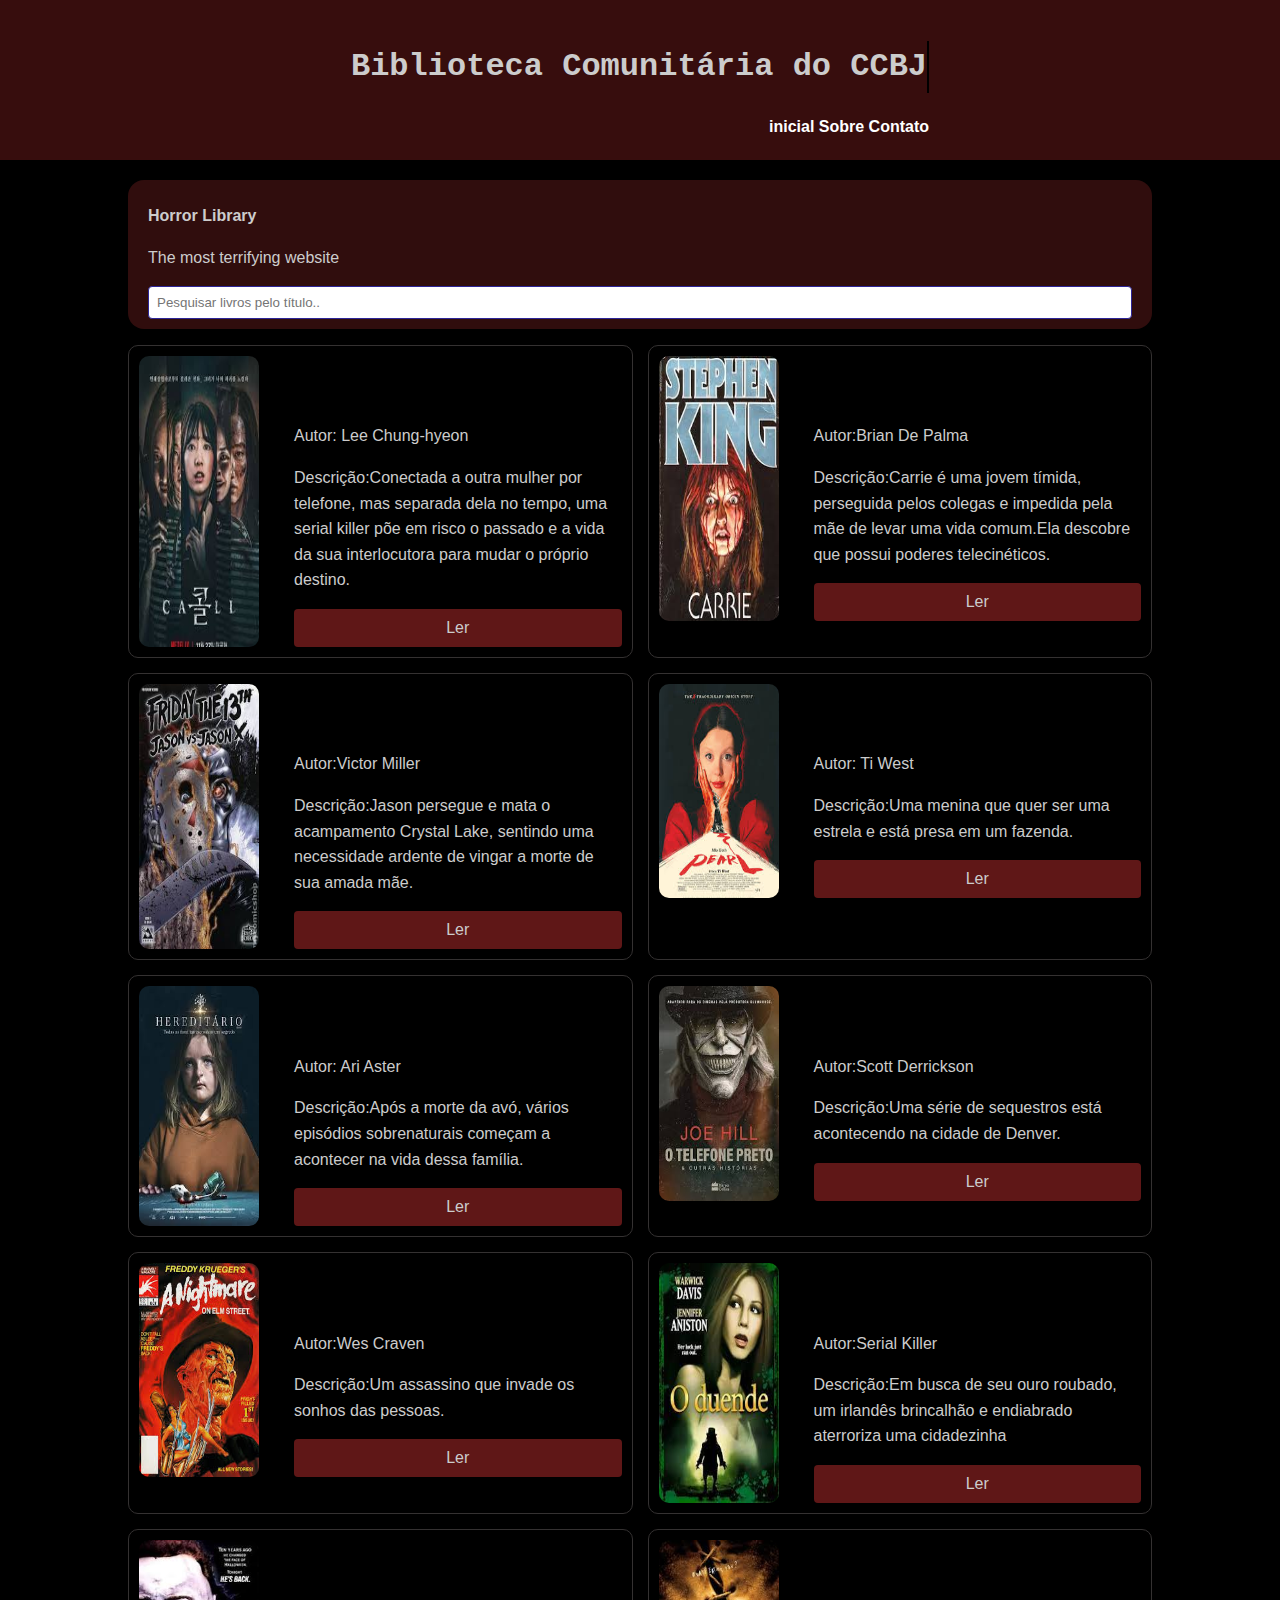
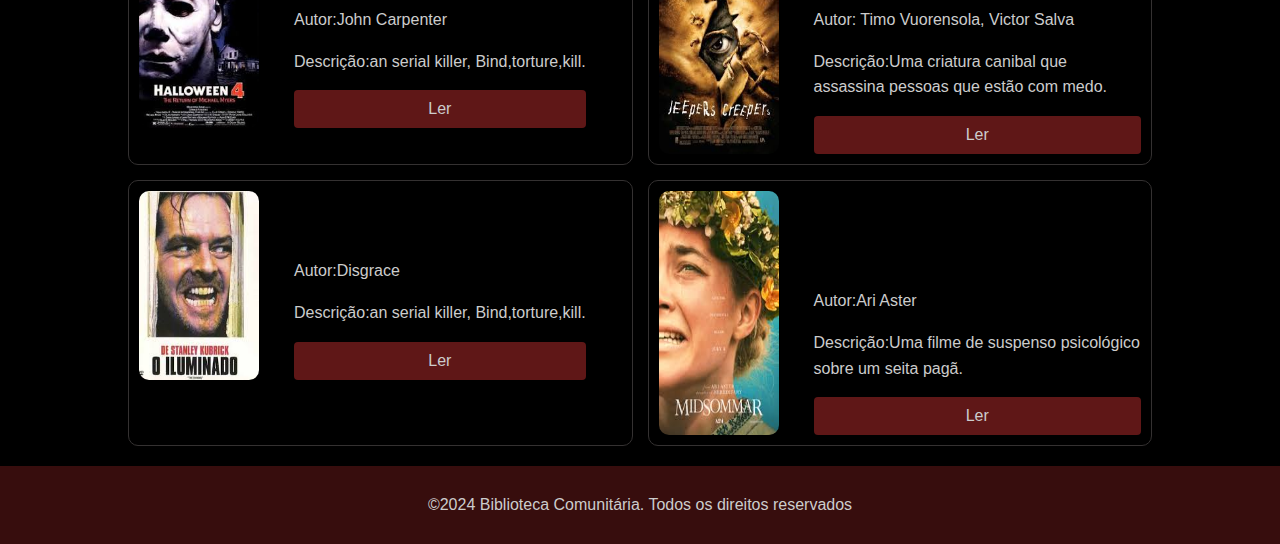
<file: index.html>
<!DOCTYPE html>
<html lang="pt-br">

<head>
    <meta charset="UTF-8">
    <meta name="viewport" content="width=device-width, initial-scale=1.0">
    <title>Biblioteca Comunitária do CCBJ</title>
<link rel="icon" type="image/x-icon" href="img/favicon.ico">
    <link rel="stylesheet" href="css/style.css">
    <script src="js/script.js"></script>
    
</head>
<body>

    <header style="background-color: rgb(55, 13, 13);>

        <div class="container"> 
        
      <div class="links">
            <h1>Biblioteca Comunitária do CCBJ</h1>
            <nav>
                <ul>
                    <li>
                    <a href="index.html">inicial</a>
                    <a href="about.html">Sobre</a>
                    <a href="contact.html">Contato</a>
                    </li>
                </ul>
            </nav>
        </div>
        </div>
    </header>
    <main>
        <div class="container">
            <div class="header-main">
            <h2>Horror Library</h2>
            <p>The most terrifying website</p>

            <div class="search-container">
                <input type="text" id="searchInput" placeHolder="Pesquisar livros pelo título..">
            </div>
        </div>

      
            <div class="book-list">
            </div>
    </main>
    <footer style="background-color: rgb(55, 13, 13);>
        <div class="container">
            <p>&copy;2024 Biblioteca Comunitária. Todos os direitos reservados</p>
        </div>
    </footer>


</body>
</html>
</file>
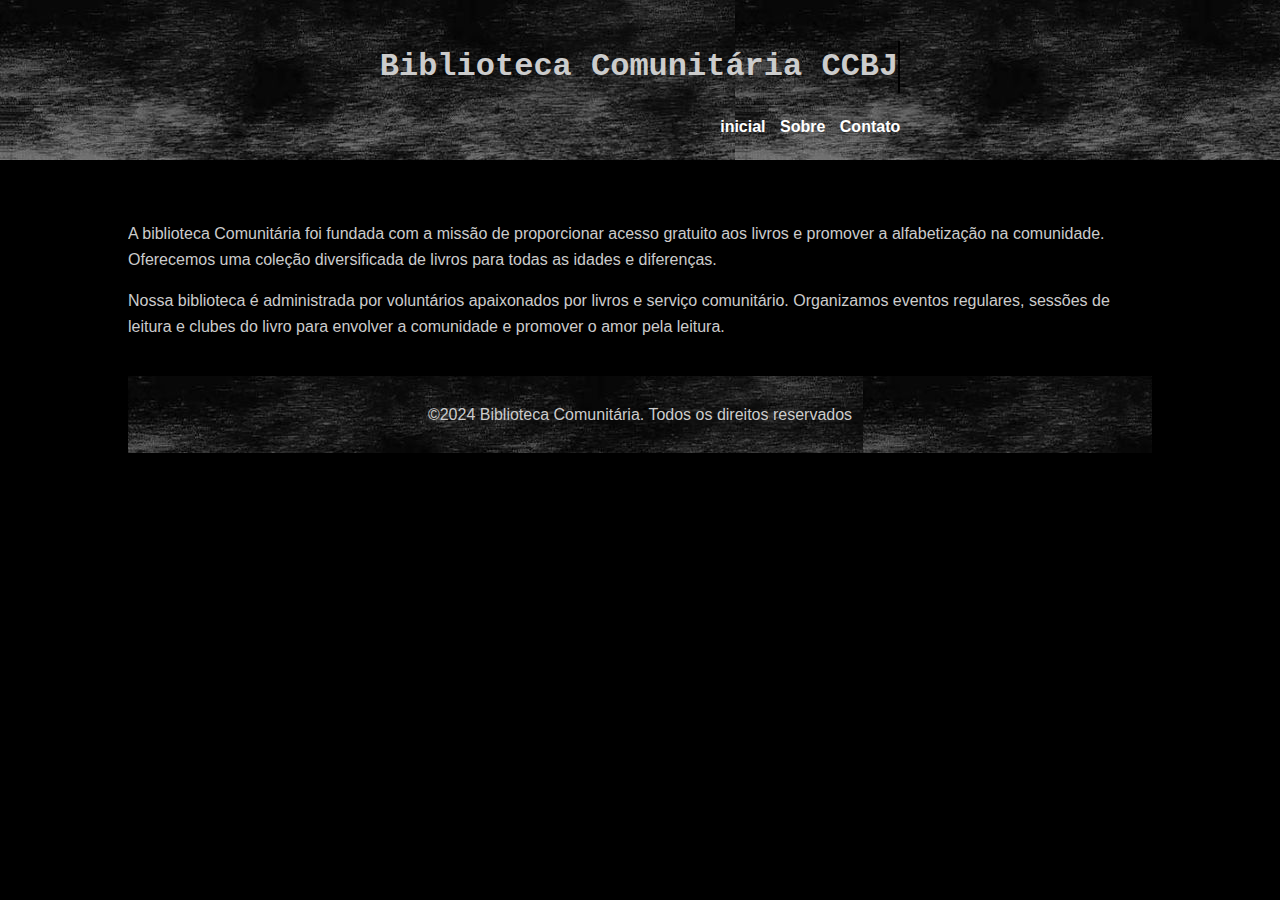
<file: about.html>
<!DOCTYPE html>
<html lang="pt-br">
<head>
    <meta charset="UTF-8">
    <meta name="viewport" content="width=device-width, initial-scale=1.0">
    <link rel="icon" type="image/x-icon" href="img/favicon.ico">
    <title>Sobre-Biblioteca Comunitária do CCBJ</title>
    <link rel="stylesheet" href="css/style.css">
    <script src="js/script.js"></script>
</head>
<body>
    <header style="background-image: url(img/fields.jpeg);>

        <div class="container">
        <div>
            <h1>Biblioteca Comunitária CCBJ</h1>
        <nav>
            <ul>
                <li>
                    <a href="index.html">inicial</a>
                    <li><a href="about.html">Sobre</a></li>
                    <li><a href="contact.html">Contato</a></li>
                </li>
            </ul>
        </nav>
    </div>
            
    </header>
        
<main>
    <div class="container"
<h2>Sobre</h2>
<p>A biblioteca Comunitária foi fundada com a missão 
    de proporcionar acesso gratuito aos livros
    e promover a alfabetização na comunidade. Oferecemos uma coleção diversificada 
    de livros para todas as idades e diferenças.</p>

    <p>Nossa biblioteca é administrada por voluntários apaixonados por livros
        e serviço comunitário. Organizamos eventos regulares, sessões de leitura e clubes do livro para envolver a comunidade e promover 
        o amor pela leitura.</p>
        </main>
        <footer style="background-image: url(img/fields.jpeg);"
            <div class="container">
                <p>&copy;2024 Biblioteca Comunitária. Todos os direitos reservados</p>

            </div>
        </footer style="background-image: url(img/fields.jpeg);>
        
</body>
</html>
</file>
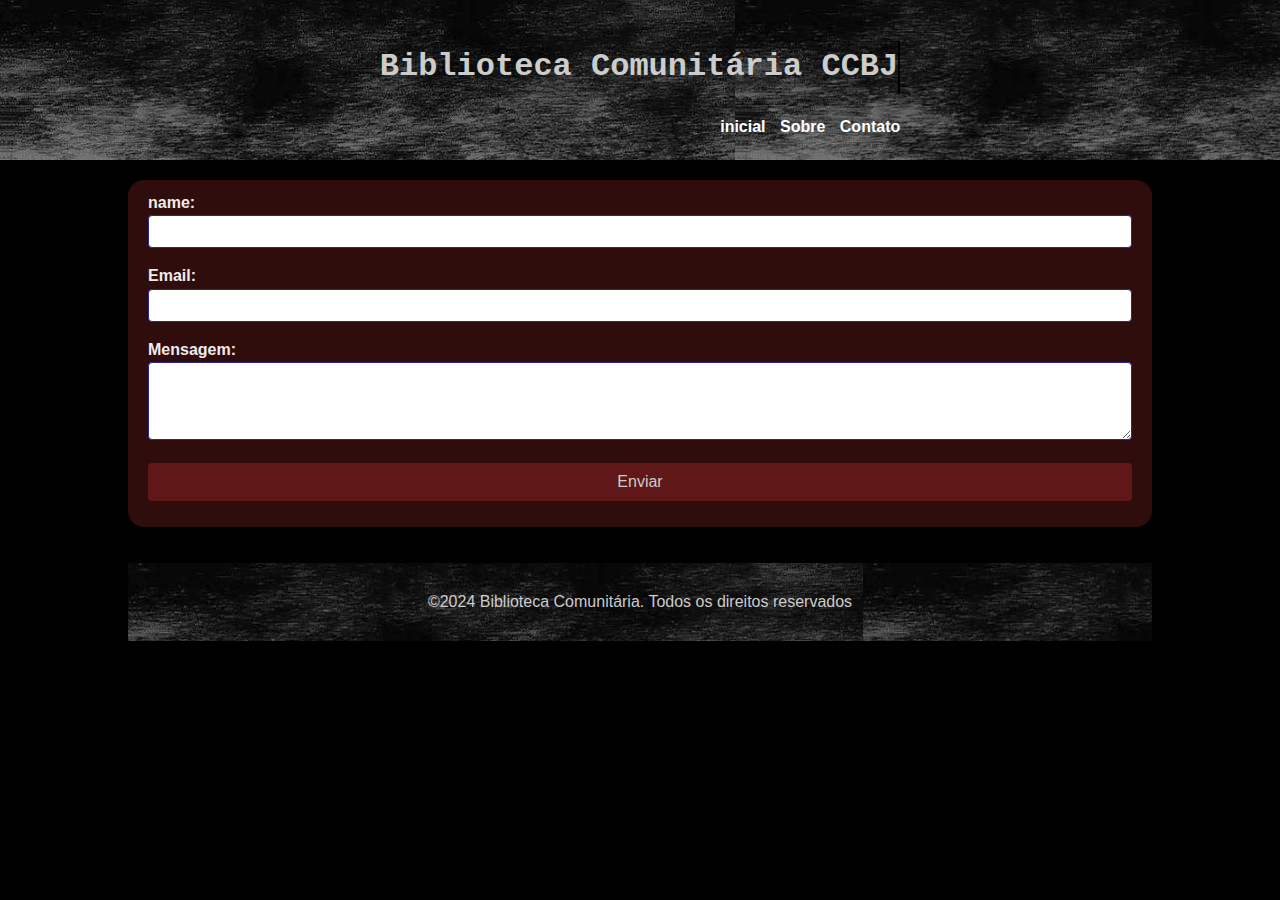
<file: contact.html>
<!DOCTYPE html>
<html lang="pt-br">
<head>
    <meta charset="UTF-8">
    <meta name="viewport" content="width=device-width, initial-scale=1.0">
    <link rel="icon" type="image/x-icon" href="img/favicon.ico">
    <title>Contato-Biblioteca Comunitária do CCBJ</title>
    <link rel="stylesheet" href="css/style.css">
    <script src="js/script.js"></script>
</head>
<body>
    <header style="background-image: url(img/fields.jpeg);>
        <div class="container">
        <div>
            <h1>  Biblioteca Comunitária CCBJ</h1>
        <nav>
            <ul>
                <li>
                    <a href="index.html">inicial</a>
                    <li><a href="about.html">Sobre</a></li>
                    <li><a href="contact.html">Contato</a></li>
                </li>
            </ul>
        </nav>
    </div>
    </div>
            
    </header>
        
<main>
    <div class="container">
        <div class="header-main">
            <form id="contactForm" action="#" method="POST">

                <div class="form-group">
                    <label for="name"> name:</label>
                    <input type="text" id="name" name="name" required>
                </div>
              <div class="form-group">
                <label for="email">Email:</label>
                <input type="email" id="email" name="email" required>
              </div>
               <div class="form-group">
                <label for="message">Mensagem:</label>
                <textarea id="message" name="message" rows="4" required></textarea>
               </div>
              <button type="submit">Enviar</button>
            </form>
            <p id="formMessage"></p>
        </div>
        </main>
        <footer style="background-image: url(img/fields.jpeg);"
            <div class="container">
                <p>&copy;2024 Biblioteca Comunitária. Todos os direitos reservados</p>

            </div>
        </footer>
        
</body>
</html>
</file>
<file: css/style.css>
body {
    font-family:'Lucida Sans', 'Lucida Sans Regular', 'Lucida Grande', 'Lucida Sans Unicode', Geneva, Verdana, sans-serif;
    line-height: 1.6;
    margin: 0;
    padding: 0;
    background-color: black;
}

body::before{
    content: "";
    position: absolute;
    top: 0;
    left: 0;
    width: 100%;
    height: max-content;
    background-color: black;
    z-index: -1;
}
.form-group{ 
    margin-bottom: 15px;
    color: #f0ebeb;

}

label{
    display: block;
    font-weight: bold;
}

input[type="text"],
input[type="email"],
textarea{
    width: 100%;
    padding: 8px;
    border: 1px solid rgb(45, 37, 151);
    border-radius: 4px;
    box-sizing: border-box;
}

button{
    display: block;
    width: 100%;
    padding: 10px;
    background-color: #f0ebeb;
    color: rgb(0, 0, 0);
    border: none;
    border-radius: 4px;
    cursor: pointer;
    font-size: 16px;
}

button:hover{
    background-color: gray;
}

#formMessage{
    text-align: center;
    margin-top: 10px;
    font-weight: bold;
}


.header-main{
    background-color: #300d0d;
    padding: 10px 20px;
    border-radius: 16px;
    margin-bottom: 16px;
}
.container {
    width: 80%;
    margin: auto;
    overflow: auto;
    
}

header{
    background-color: #291313;
    color: #fff;
    padding: 20px 0;
    background-repeat: unset; display: flex;
    justify-content: center;
}

h2, p{
    color: #ccc;
    font-size: medium;
}

@keyframes typing{
    from { width: 0; }
    to { width: 100%; }
}

@keyframes blink{
    0% { border-right: 2px solid transparent; }
    100% { border-right: 2px solid black; }
}

h1{
    color: #ccc;
    font-family: 'Courier New', Courier, monospace;
    white-space: nowrap;
    overflow: hidden;
    border-right: 2px solid black;
    animation: typing 3s steps(30, end), blink 0.75s step-end infinite;
    display: flex;
    justify-content: center;
}


header nav{
    float: right;

}

header nav ul{
    margin: 0;
    padding: 0;
    list-style: none;
}

header nav ul li{
    display: inline;
    margin-left: 10px;
}

header nav ul li a{
    color: #ffffff;
    text-decoration: none;
    font-weight: bold;  
}

.book-details{
    max-width: 800px;
    margin: 20px auto;
    padding: 20px;
    border: 1px solid #ccc;
    border-radius: 8px;
    background-color: #180404;
    display: flex;
    align-items: center;

}

.book-details img{
    max-width: 200px;
    margin-right: 20px;
}

.book-details h1{
    margin-top: 0;
    text-wrap: wrap;
}


a{
    text-decoration: none;
}

#container-book-details{
    display: flex;
    flex-direction: column;
    align-items: center;
    padding-bottom: 20px;
}

.btn-voltar{
    background-color: rgb(255, 255, 255);
    color: #301212;
    border: 1px solid #c2b9b9;
    padding: 8px 14px;
    border-radius: 10px;
    
}

main{
    padding: 20px 0;

}

.book-list{
    display: grid;
    grid-template-columns: 1fr 1fr;
    gap: 15px;
    overflow: hidden;
    
}


.book {
    background: #000000;
    padding: 10px;
    border: 1px solid #343131;
    width: 100%;
    box-sizing: border-box;
    border-radius: 10px;
}

button{
    background-color: #5f1717;
    color: #ccc;
    border: #300d0d;
}
.flex{
    display: flex;
    gap: 15px;
}

.book img{
    width: 120px;
    height: auto;
    margin-right: 20px;
    border: #ccc;
    border-radius: 10px;

}


footer{
    color: #fff;
    text-align: center;
    padding: 10px 0;
    width: 100%;
    font-family: "Anton SC", sans-serif;

}

@media screen {max-width: 900px;} {
      .book-list{
        grid-template-columns: 1fr;
      }
    
}
</file>
